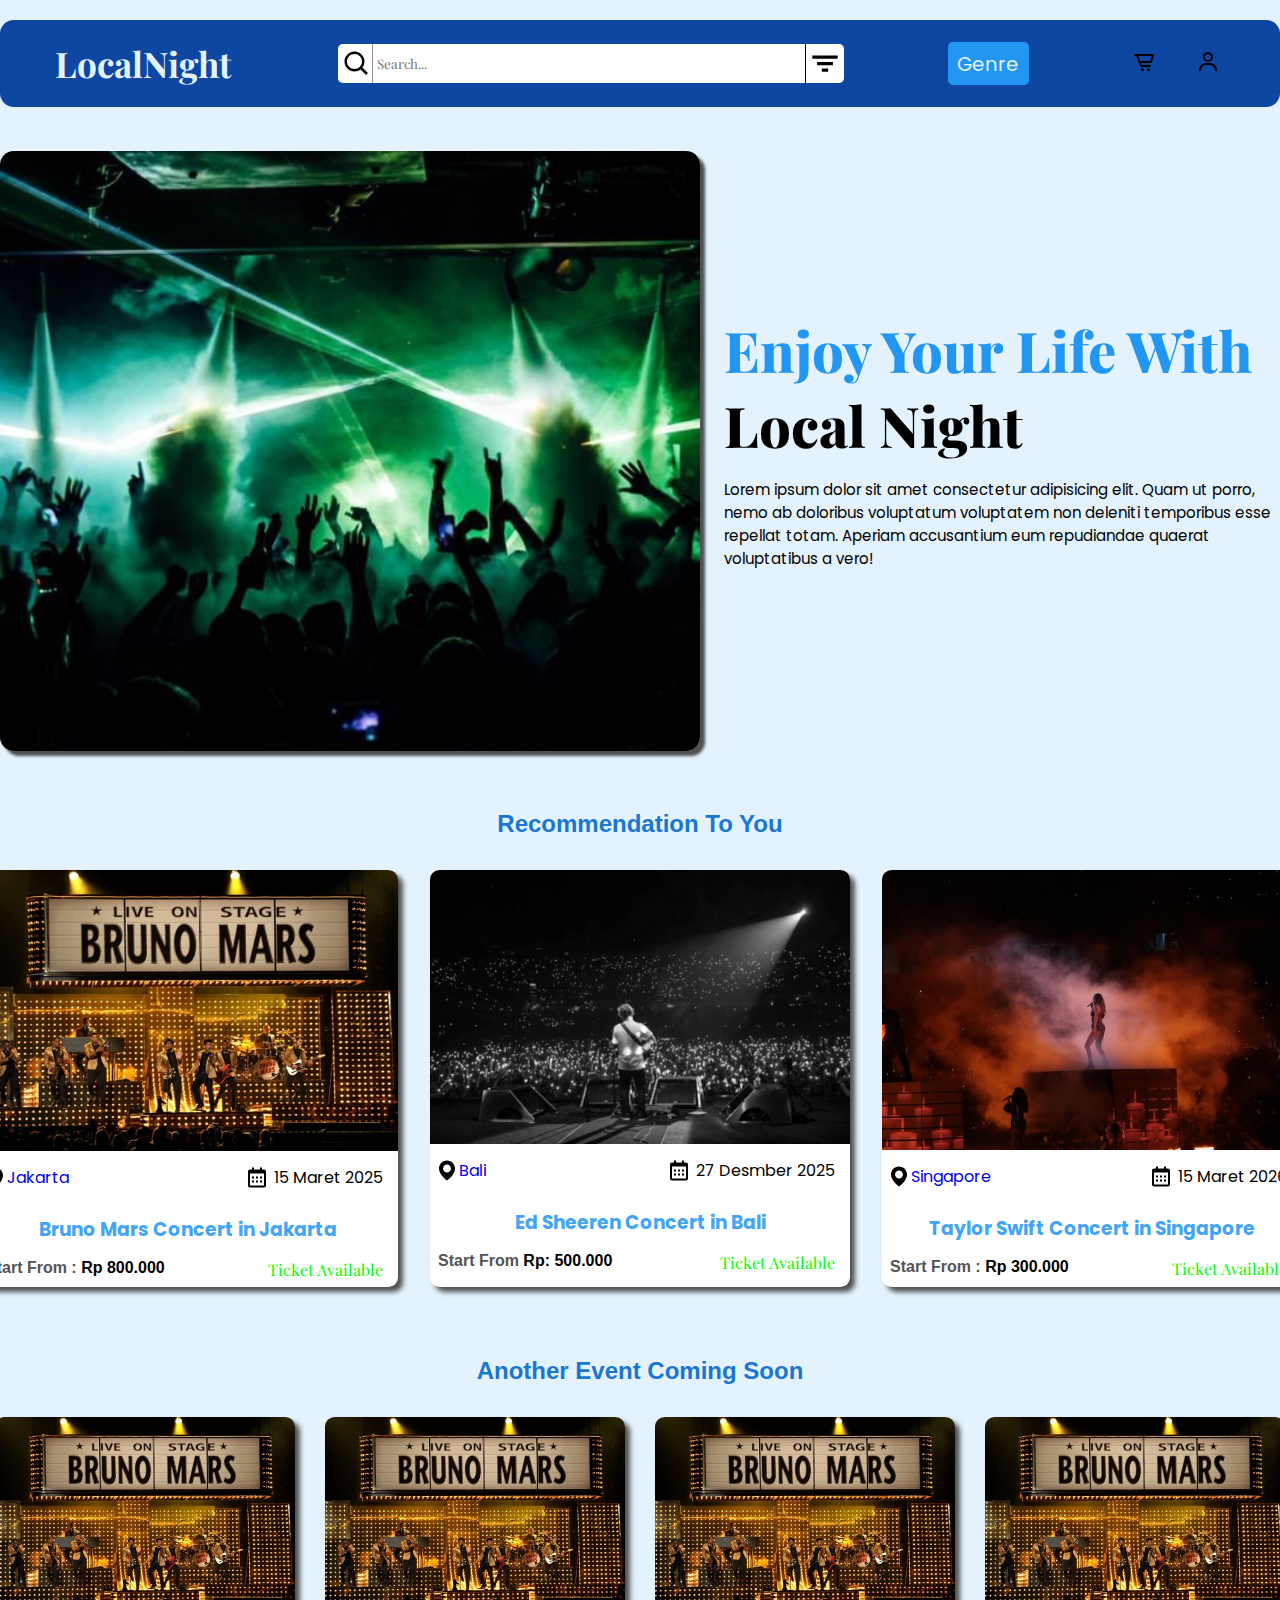
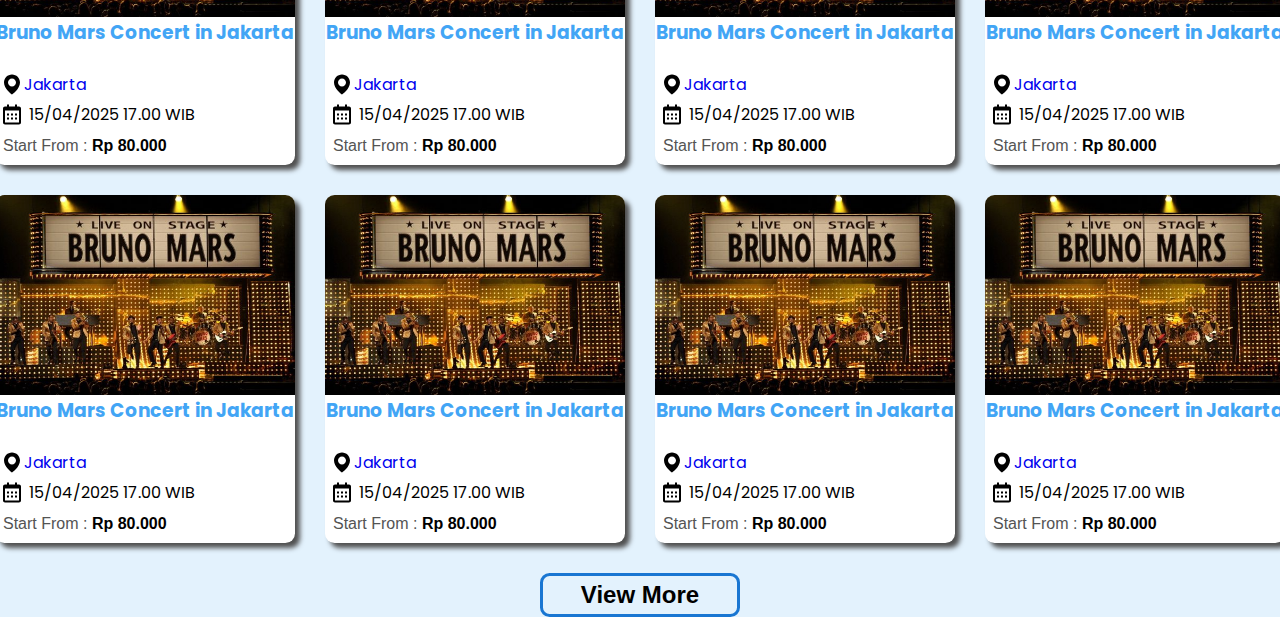
<file: index.html>
<!DOCTYPE html>
<html lang="en">
<head>
    <meta charset="UTF-8">
    <meta name="viewport" content="width=device-width, initial-scale=1.0">
    <!-- Icon titile -->
    <link rel="icon" href="img/Logo/stock-photo-cartoon-emoji-hand-holding-microphone-and-showing-victory-gesture-isolated-over-purple-background-2175571409.jpg">
    <!-- CSS Style -->
    <link rel="stylesheet" href="style.css">
    <title>Local Party Night - Order Now</title>
</head>
<body>

    <div class="container">
        <!-- header -->
        <header>
                <div class="nav">
                    <a href="index.html" class="logo">LocalNight</a>
                    <!-- Search Bar -->
                    <div class="search">
                        <a class="icon-search"  href=""><img src="img/icon/bx-search.svg" alt=""></a>
                        <input class="search-box" type="text" placeholder="Search...">
                        <a class="cone-filter" href="">
                            <div class="container-cone">
                                <img  src="img/icon/bx-filter.svg" alt="">
                                <div class="cone-content">
                                    <p>Filter By :</p>
                                    <a href="#">Name</a>
                                    <a href="#">Location</a>
                                    <a href="#">Date</a>
                                </div>
                            </div>
                        </a>
                    </div>
                    <div class="filter">
                        <div class="dropdown">
                            <a href="#" class="event-link">Genre</a>
                        
                            <div class="dropdown-content">

                                <a href=""><h3>Rap</h3></a>
                                <a href=""><h3>RnB</h3></a>
                                <a href=""><h3>Pop</h3></a>
                                <a href=""><h3>Rock</h3></a>
                                <a href=""><h3>EDM</h3></a>
                            </div>
                    </div>
                </div>
                    
                <!-- Account and Balance -->
                    <div class="nav-menu">
                        <a href="#" class="menu-bar cart"><img src="img/icon/bx-cart-alt-white.svg" alt=""></a>
                        <a href="#" class="menu-bar user"><img src="img/icon/bx-user.svg" alt=""></a>
                    </div>
            </div>
        </header>
        <!-- Main Content -->
        <main>
            <div class="main container">
                <div class="main-img">
                    <img src="img/asset/konser.jpg" alt="">
                </div>
                <div class="main-topic">
                    <h1>Enjoy Your Life With <span>Local Night</span></h1>
                    <p>Lorem ipsum dolor sit amet consectetur adipisicing elit. Quam ut porro, nemo ab doloribus voluptatum voluptatem non deleniti temporibus esse repellat totam. Aperiam accusantium eum repudiandae quaerat voluptatibus a vero!</p>
                </div>
            </div>

            <div class="recomend">
                <div class="recomend-text">
                    <h2>Recommendation To You</h2>
                </div>
                <div class="recomend-container">
                    <a class="recomend-card" href="detail.html">
                        <img class="img" src="img/asset/bruno.jpg" alt="">
                        <div class="detail-card">
                            <div class="location">
                                <p><img src="img/icon/bxs-map.svg" alt=""> Jakarta</p>
                                <p><img src="img/icon/bx-calendar.svg" alt="">15 Maret 2025</p>
                            </div>
                            <h3>Bruno Mars Concert in Jakarta</h3>
                                <div class="price-status">
                                    <p>Start From : <span>Rp 800.000</span></p>
                                    <p>Ticket Available</p>
                                </div>
                        </div>
                    </a>
                    <a class="recomend-card" href="detail.html">
                        <img class="img" src="img/asset/ed.jpg" alt="">
                        <div class="detail-card">
                            <div class="location">
                                <p><img src="img/icon/bxs-map.svg" alt=""> Bali</p>
                                <p><img src="img/icon/bx-calendar.svg" alt="">27 Desmber 2025</p>
                            </div>
                            <h3>Ed Sheeren Concert in Bali</h3>
                                <div class="price-status">
                                    <p>Start From <span>Rp: 500.000</span></p>
                                    <p>Ticket Available</p>
                                </div>
                        </div>
                    </a>
                    <a class="recomend-card" href="detail.html">
                        <img class="img" src="img/asset/taylor.jpg" alt="">
                        <div class="detail-card">
                            <div class="location">
                                <p><img src="img/icon/bxs-map.svg" alt="">Singapore</p>
                                <p><img src="img/icon/bx-calendar.svg" alt="">15 Maret 2026</p>
                            </div>
                            <h3>Taylor Swift Concert in Singapore</h3>
                                <div class="price-status">
                                    <p>Start From : <span>Rp 300.000</span></p>
                                    <p>Ticket Available</p>
                                </div>
                        </div>
                    </a>
                </div>
            </div>
<!-- Other -->
            <div class="recomend-text other-text"><h2>Another Event Coming Soon</h2></div>
            <div class="recomend other">
                <div class="container other-con">
                <div class="recomend-container other-container">
                    <a class="recomend-card other-recomend" href="detail.html">
                        <img class="img" src="img/asset/bruno.jpg" alt="">
                        <div class="detail-card other-card">
                            <h3>Bruno Mars Concert in Jakarta</h3>
                            <div class="location other-location">
                                <p><img src="img/icon/bxs-map.svg" alt=""> Jakarta</p>
                                <p><img src="img/icon/bx-calendar.svg" alt="">15/04/2025 17.00 WIB</p>
                            </div>
                            <p class="status other-status"> Start From : <span>Rp 80.000</span></p>
                        </div>
                    </a>
                </div>
                <div class="recomend-container other-container">
                    <a class="recomend-card other-recomend" href="detail.html">
                        <img class="img" src="img/asset/bruno.jpg" alt="">
                        <div class="detail-card other-card">
                            <h3>Bruno Mars Concert in Jakarta</h3>
                            <div class="location other-location">
                                <p><img src="img/icon/bxs-map.svg" alt=""> Jakarta</p>
                                <p><img src="img/icon/bx-calendar.svg" alt="">15/04/2025 17.00 WIB</p>
                            </div>
                            <p class="status other-status"> Start From : <span>Rp 80.000</span></p>
                        </div>
                    </a>
                </div>
                <div class="recomend-container other-container">
                    <a class="recomend-card other-recomend" href="detail.html">
                        <img class="img" src="img/asset/bruno.jpg" alt="">
                        <div class="detail-card other-card">
                            <h3>Bruno Mars Concert in Jakarta</h3>
                            <div class="location other-location">
                                <p><img src="img/icon/bxs-map.svg" alt=""> Jakarta</p>
                                <p><img src="img/icon/bx-calendar.svg" alt="">15/04/2025 17.00 WIB</p>
                            </div>
                            <p class="status other-status"> Start From : <span>Rp 80.000</span></p>
                        </div>
                    </a>
                </div>
                <div class="recomend-container other-container">
                    <a class="recomend-card other-recomend" href="detail.html">
                        <img class="img" src="img/asset/bruno.jpg" alt="">
                        <div class="detail-card other-card">
                            <h3>Bruno Mars Concert in Jakarta</h3>
                            <div class="location other-location">
                                <p><img src="img/icon/bxs-map.svg" alt=""> Jakarta</p>
                                <p><img src="img/icon/bx-calendar.svg" alt="">15/04/2025 17.00 WIB</p>
                            </div>
                            <p class="status other-status"> Start From : <span>Rp 80.000</span></p>
                        </div>
                    </a>
                </div> 
                
            </div>
        </div>

        <div class="recomend other-2">
            <div class="recomend-container other-container">
                <a class="recomend-card other-recomend" href="detail.html">
                    <img class="img" src="img/asset/bruno.jpg" alt="">
                    <div class="detail-card other-card">
                        <h3>Bruno Mars Concert in Jakarta</h3>
                        <div class="location other-location">
                            <p><img src="img/icon/bxs-map.svg" alt=""> Jakarta</p>
                            <p><img src="img/icon/bx-calendar.svg" alt="">15/04/2025 17.00 WIB</p>
                        </div>
                        <p class="status other-status"> Start From : <span>Rp 80.000</span></p>
                    </div>
                </a>
            </div>
            <div class="recomend-container other-container">
                <a class="recomend-card other-recomend" href="detail.html">
                    <img class="img" src="img/asset/bruno.jpg" alt="">
                    <div class="detail-card other-card">
                        <h3>Bruno Mars Concert in Jakarta</h3>
                        <div class="location other-location">
                            <p><img src="img/icon/bxs-map.svg" alt=""> Jakarta</p>
                            <p><img src="img/icon/bx-calendar.svg" alt="">15/04/2025 17.00 WIB</p>
                        </div>
                        <p class="status other-status"> Start From : <span>Rp 80.000</span></p>
                    </div>
                </a>
            </div>
            <div class="recomend-container other-container">
                <a class="recomend-card other-recomend" href="detail.html">
                    <img class="img" src="img/asset/bruno.jpg" alt="">
                    <div class="detail-card other-card">
                        <h3>Bruno Mars Concert in Jakarta</h3>
                        <div class="location other-location">
                            <p><img src="img/icon/bxs-map.svg" alt=""> Jakarta</p>
                            <p><img src="img/icon/bx-calendar.svg" alt="">15/04/2025 17.00 WIB</p>
                        </div>
                        <p class="status other-status"> Start From : <span>Rp 80.000</span></p>
                    </div>
                </a>
            </div>
            <div class="recomend-container other-container">
                <a class="recomend-card other-recomend" href="detail.html">
                    <img class="img" src="img/asset/bruno.jpg" alt="">
                    <div class="detail-card other-card">
                        <h3>Bruno Mars Concert in Jakarta</h3>
                        <div class="location other-location">
                            <p><img src="img/icon/bxs-map.svg" alt=""> Jakarta</p>
                            <p><img src="img/icon/bx-calendar.svg" alt="">15/04/2025 17.00 WIB</p>
                        </div>
                        <p class="status other-status"> Start From : <span>Rp 80.000</span></p>
                    </div>
                </a>
            </div>
        </div>
        

        <!-- View More -->
        <div class="view-more">
            <h2>View More</h2>
        </div>     
        </main>

        <!-- Footer -->
        <footer>
            
        </footer>

</body>
</html>
</file>
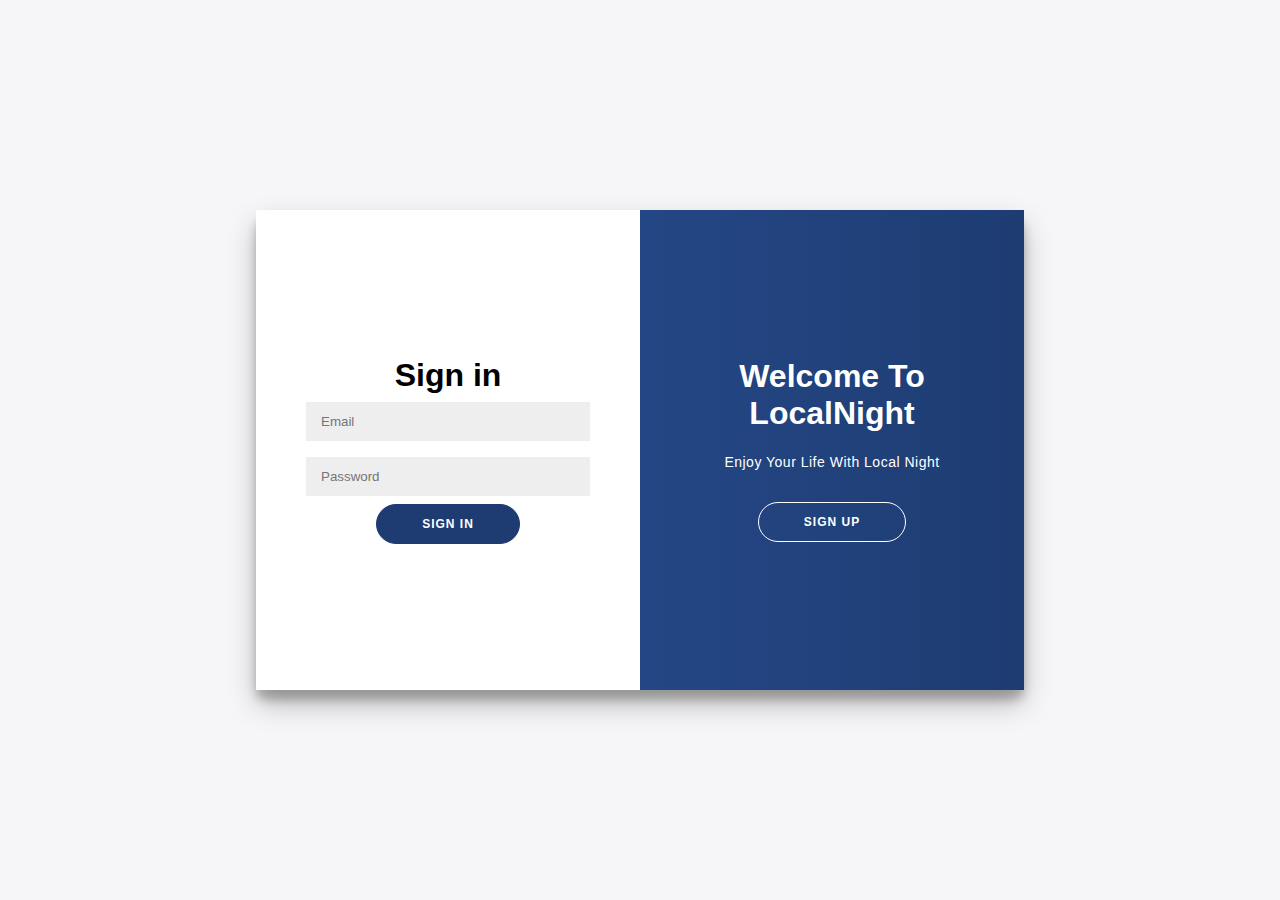
<file: login.html>
<!DOCTYPE html>
<html lang="en">
<head>
    <meta charset="UTF-8">
    <meta name="viewport" content="width=device-width, initial-scale=1.0">
    <title>Login dan Registrasi Form</title>
    <link rel="stylesheet" href="login.css">
</head>
<body>
    <div class="container">
        <div class="form-container sign-up-container">
            <form action="register.php" method="POST">
                <h1>Create Account</h1>
                <input type="text" name="name" placeholder="Name" required />
                <input type="email" name="email" placeholder="Email" required />
                <input type="password" name="password" placeholder="Password" required />
                <button type="submit" name="register">Sign Up</button>
            </form>
        </div>
        <div class="form-container sign-in-container">
            <form action="login.php" method="POST">
                <h1>Sign in</h1>
                <input type="email" name="email" placeholder="Email" required />
                <input type="password" name="password" placeholder="Password" required />
                <button type="submit" name="login">Sign In</button>
            </form>
        </div>
        <div class="overlay-container">
            <div class="overlay">
                <div class="overlay-panel overlay-left">
                    <h1>Welcome Back!</h1>
                    <p>To keep connected with us please login with your personal info</p>
                    <button class="ghost" id="signIn">Sign In</button>
                </div>
                <div class="overlay-panel overlay-right">
                    <h1>Welcome To LocalNight</h1>
                    <p>Enjoy Your Life With Local Night</p>
                    <button class="ghost" id="signUp">Sign Up</button>
                </div>
            </div>
        </div>
    </div>
    <script src="script.js"></script>
</body>
</html>
</file>
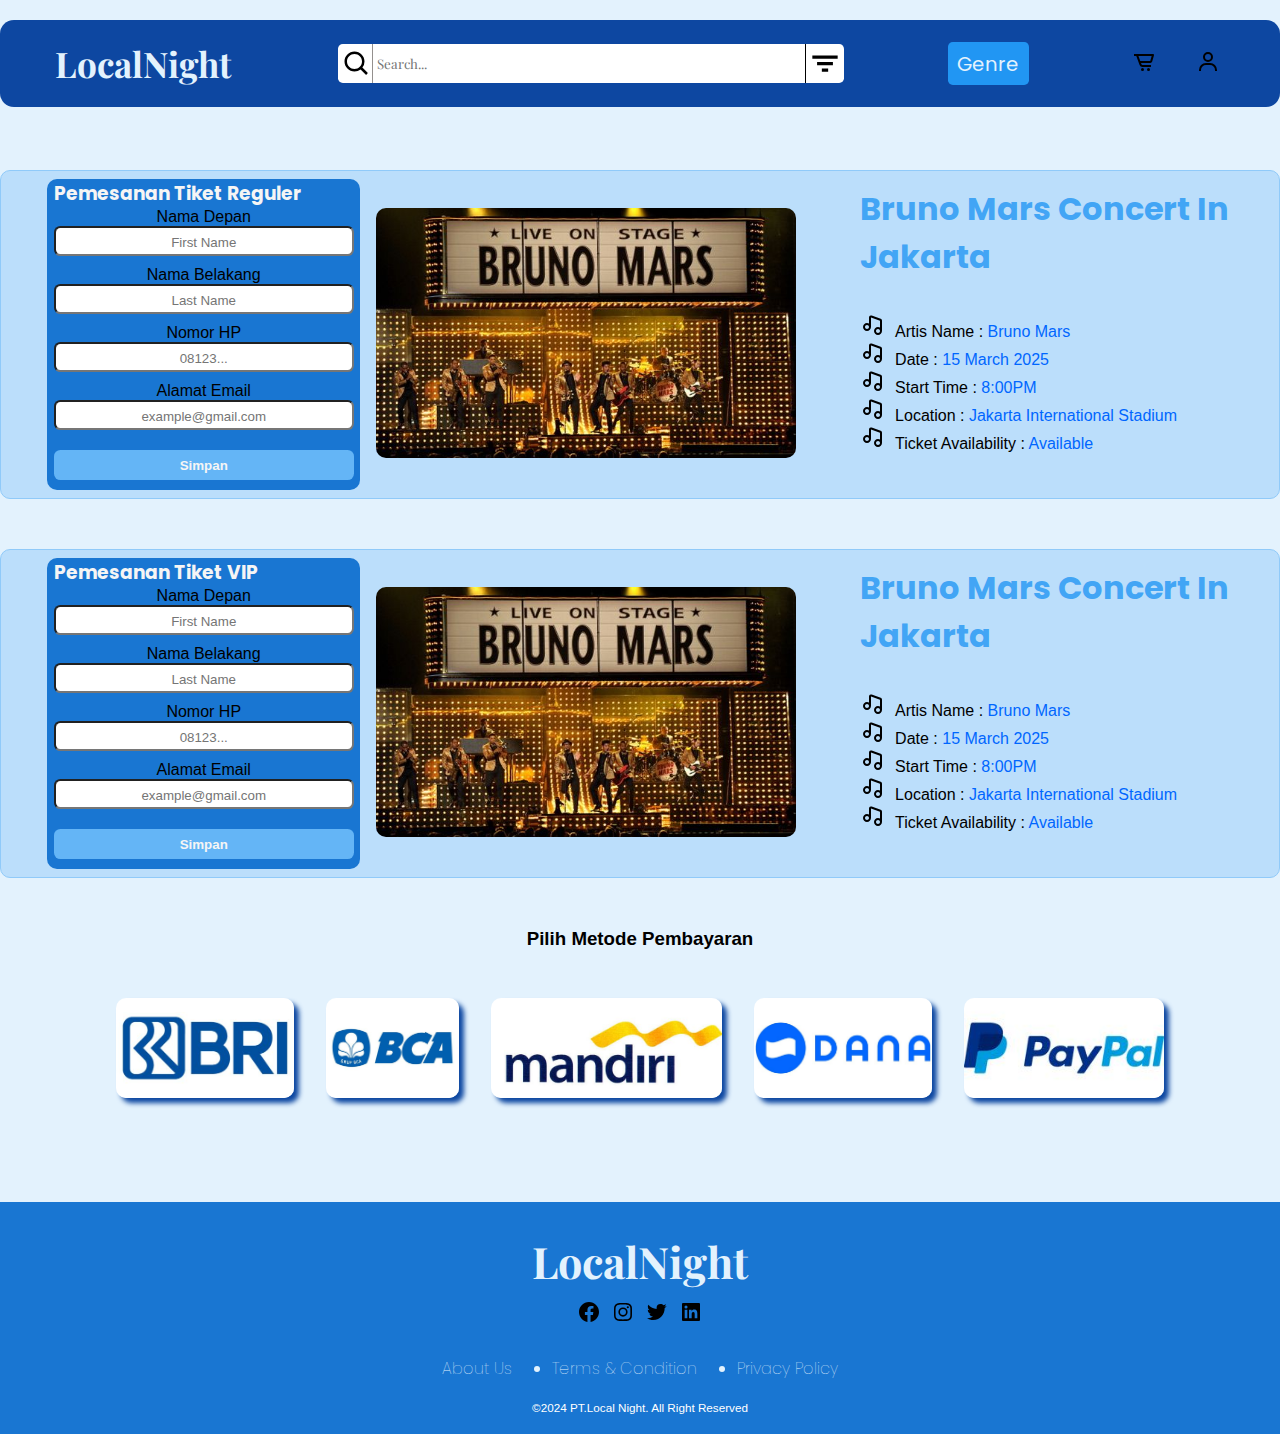
<file: pesan.html>
<!DOCTYPE html>
<html lang="en">
<head>
    <meta charset="UTF-8">
    <meta name="viewport" content="width=device-width, initial-scale=1.0">
    <link rel="stylesheet" href="style.css">
    <title>Document</title>
</head>
<body>
    <div class="container">
    <header>
        <div class="nav">
            <a href="index.html" class="logo">LocalNight</a>
            <!-- Search Bar -->
            <div class="search">
                <a class="icon-search"  href=""><img src="img/icon/bx-search.svg" alt=""></a>
                <input class="search-box" type="text" placeholder="Search...">
                <a class="cone-filter" href="">
                    <div class="container-cone">
                        <img  src="img/icon/bx-filter.svg" alt="">
                        <div class="cone-content">
                            <p>Filter By :</p>
                            <a href="#">Name</a>
                            <a href="#">Location</a>
                            <a href="#">Date</a>
                        </div>
                    </div>
                </a>
            </div>
            <div class="filter">
                <div class="dropdown">
                    <a href="#" class="event-link">Genre</a>
                    <!-- <img class="icon-filter" src="img/icon/bx-filter-alt.svg" alt=""> -->
                
                    <div class="dropdown-content">
                        <a href=""><h3>Rap</h3></a>
                        <a href=""><h3>RnB</h3></a>
                        <a href=""><h3>Pop</h3></a>
                        <a href=""><h3>Rock</h3></a>
                        <a href=""><h3>EDM</h3></a>
                    </div>
            </div>
        </div>
            
        <!-- Account and Balance -->
            <div class="nav-menu">
                <a href="#" class="menu-bar cart"><img src="img/icon/bx-cart-alt.svg" alt=""></a>
                <a href="#" class="menu-bar user"><img src="img/icon/bx-user.svg" alt=""></a>
            </div>
    </div>
</header>

<main class="main-container">
    <div class="tes-container">
    <div class="wrapper-order">
    <div class="form-order order-1">
        <div class="container-order">
                <h3>Pemesanan Tiket Reguler</h3>
                <form action="" class="order-ticket">
                    <label for="fname" >Nama Depan</label>
                    <input type="text" name="fname" required placeholder="First Name">
                    <label for="lname">Nama Belakang</label>
                    <input type="text" name="lname" required placeholder="Last Name">
                    <label for="phone-number">Nomor HP</label>
                    <input type="tel" name="phone-number" required placeholder="08123...">
                    <label for="email">Alamat Email</label>
                    <input type="email" name="email" required placeholder="example@gmail.com">
                    <input type="submit" value="Simpan" class="submit-order">
                </form>
        </div>
    </div>
    <div class="detail-info">
    <div class="img-event">
        <img src="img/asset/bruno.jpg" alt="">
    </div>
    <div class="details-order">
        <h1>Bruno Mars Concert In Jakarta</h1>  
        <ul class="ul-detail">
            <li class="li-detail">Artis Name : <span>Bruno Mars</span></li>
            <li class="li-detail">Date : <span>15 March 2025</span></li>
            <li class="li-detail">Start Time : <span>8:00PM</span></li>
            <li class="li-detail">Location : <span>Jakarta International Stadium</span></li>
            <li class="li-detail">Ticket Availability : <span>Available</span></li>
        </ul>    
    </div>
</div>
</div>
<div class="wrapper-order">
    <div class="form-order order-1">
        <div class="container-order">
                <h3>Pemesanan Tiket VIP</h3>
                <form action="" class="order-ticket">
                    <label for="fname" >Nama Depan</label>
                    <input type="text" name="fname" required placeholder="First Name">
                    <label for="lname">Nama Belakang</label>
                    <input type="text" name="lname" required placeholder="Last Name">
                    <label for="phone-number">Nomor HP</label>
                    <input type="tel" name="phone-number" required placeholder="08123...">
                    <label for="email">Alamat Email</label>
                    <input type="email" name="email" required placeholder="example@gmail.com">
                    <input type="submit" value="Simpan" class="submit-order">
                </form>
        </div>
    </div>
    <div class="detail-info">
    <div class="img-event">
        <img src="img/asset/bruno.jpg" alt="">
    </div>
    <div class="details-order">
        <h1>Bruno Mars Concert In Jakarta</h1>  
        <ul class="ul-detail">
            <li class="li-detail">Artis Name : <span>Bruno Mars</span></li>
            <li class="li-detail">Date : <span>15 March 2025</span></li>
            <li class="li-detail">Start Time : <span>8:00PM</span></li>
            <li class="li-detail">Location : <span>Jakarta International Stadium</span></li>
            <li class="li-detail">Ticket Availability : <span>Available</span></li>
        </ul>    
    </div>
</div>
</div>
</div>

<!--  -->




<div class="wrapper-payment">
    <h3>Pilih Metode Pembayaran</h3>
    <div class="container-payment">
        <div class="bank bri"><img src="img/asset/bri2.jpg" alt="" class="pay"></div>
        <div class="bank bca"><img src="img/asset/bca3.jpg" alt="" class="pay"></div>
        <div class="bank mandiri"><img src="img/asset/mandiri.jpg" alt="" class="pay"></div>
        <div class="bank dana"><img src="img/asset/dana.jpg" alt="" class="pay"></div>
        <div class="bank paypal"><img src="img/asset/paypal.jpg" alt="" class="pay"></div>
    </div>
</div>
</main>
</div>

<footer>
    <div class="footer-container">
        <a href="index.html" class="logo-footer"><h2>LocalNight</h2></a>
        <div class="icon-container">
            <img src="img/icon/bxl-facebook-circle.svg" alt="">
            <img src="img/icon/bxl-instagram.svg" alt="">
            <img src="img/icon/bxl-twitter.svg" alt="">
             <img src="img/icon/bxl-linkedin-square.svg" alt="">
        </div>
        <div class="footer-info">
            <ul>
                <li><h4>About Us</h4></li>
                <li><h4>Terms & Condition</h4></li>
                <li><h4>Privacy Policy</h4></li>
            </ul>
        </div>
        <div class="copy-right"><h3>&copy;2024 PT.Local Night. All Right Reserved </h3></div>
    </div>
</footer>



</body>
</html>
</file>
<file: style.css>
@import url('https://fonts.googleapis.com/css2?family=Playfair+Display:wght@400;500;600;700;800&family=Poppins:wght@500;600;700;800&display=swap');

*{
    margin: 0;
    padding: 0;
    box-sizing: border-box;
    scroll-behavior: smooth;
    scroll-padding-top: 3rem;
    font-family: var(--font-family-2);
}
/* Variables */

body{
    background-color: #e3f2fd;
}
:root{
    --poppins-fonts:'Poppins', sans-serif ;
    --font-family-2:'Playfair Display', serif ;
    --font-family3:'Gill Sans', 'Gill Sans MT', Calibri, 'Trebuchet MS', sans-serif;
}



/* Batas */
.container{
    display: flex;
    width: 100%;
    justify-content: center; 
}

 
header{
    width: 100%;
    max-width: 1440px;
    position: fixed;
    
}

.nav{
   display: flex;
   align-items: center;
   background-color: #0d47a1;
   padding: 17px 20px;
   border-radius: 0.87rem;
   justify-content: space-between;
   margin-top: 20px;
}


/* Logo */
.logo {
    color: #e3f2fd;
    font-size: 2.2rem;
    font-weight: 700;
    font-family: var(--font-family-2);
    text-decoration: none;
    margin-left: 2rem;
    padding: 0.2rem;
    border-radius: 0.27rem;
} 

.logo:hover{
    color: white;
}

/* Search Style */
.search {
    display: flex;
    justify-content: space-between;
    flex-wrap: nowrap;
    align-items: center;
}


.search-box, .icon-search {
    height: 2.4rem;
    background-color: white;
    border: none;
    padding-top: 0.27rem;
    padding-bottom: 0.27rem;
    padding-left: 0.27rem;
}

.icon-search{
    border-radius: 0.3rem 0 0 0.3rem;
    border-right: 1px solid #94908e;
    display: flex;
}
.search-box{
    width: 27rem;
}
.search-box:focus{
    outline: none;
}
/* Filter Coba */

.cone-filter {   
    height: 2.4rem;

    display: flex;
}


.container-cone {
    position: relative;
    display: inline-block;
    
}

.container-cone img {
    background-color: white;
    border-radius: 0 0.3rem 0.3rem 0;

    border-left: 1px solid black;
}

.container-cone:hover .cone-content{
    display: block;
    animation: dropdownani 1.2s;
}

.cone-content {
    display: none;
    position: absolute;
    margin-left: -2.6rem; 
    background-color: #64B5F6;
    border-radius: 0.3rem;
}


.cone-content a {
    text-decoration: none;
    color: black;
    font-family: var(--poppins-fonts);
    padding-top: 30px;
}

.cone-content p{
    font-family: var(--poppins-fonts);
    cursor: default;
    margin-top: -20px;
}



/* Filter genre */
.filter {
  display: flex;
  justify-content: center;
  justify-items: center;
  gap: 20px;
  background-color:#2196F3 ;
  border-radius: 0.3rem;
}



.event-link {
    font-size: 1.23rem;
    font-family: var(--poppins-fonts);
    text-decoration: none;
    color: #e3f2fd;
    padding-right: 0.4rem;
    text-align: center;
    margin-left: 5%;
}  


/* Dropdown */
.dropdown {
    position: relative;
    display: inline-block;
    padding: 0.4rem;
}

.dropdown:hover,.dropdown:hover .event-link {
    background-color: #64B5F6;
    color: black;
    border-radius: 0.3rem;
    animation: dropdownani 1.2s;

}

@keyframes dropdownani{
    0%{
        opacity: 0.3;
    }
    /* 50%{
        opacity: 0.8;
    } */
    100%{
        opacity: 1;
    }


}
.dropdown:hover .dropdown-content{
    display: block;
    border-radius: 0.3rem;
   animation: dropdownani .4s ;
}

.dropdown-content{
    display: none;   
    position: absolute;
    z-index: 1;
    background-color: #64B5F6;
    width: 5.1vw;
    margin-left: -0.4rem;
}

.dropdown-content p{
    padding-top: .2rem;
}

.dropdown-content a{
    text-decoration: none;
    color: black;
    text-align: center;

}

.dropdown-content a h3{
    font-family: var(--poppins-fonts);
    padding-top: 0.4rem;
    padding-bottom: 0.4rem;
    text-align: center;
    border-bottom: 1px solid black; 
}

.dropdown-content h3:nth-child(1){
    border-top: 1px solid black;
}

.dropdown-content h3:nth-last-child(1){
    border-bottom: none;
}



/* Navbar */
.nav-menu {
    display:flex;
    justify-content: space-between;
    align-items: center;
    margin-right: 2.5rem;
    column-gap: 2.5rem;
}


/* Main Topic */
main {
    width: 100%;
    max-width: 1440px;
}
.main{
    margin-top: 8rem;
    min-height: 650px;
    display: grid;
    grid-template-columns: repeat(2,1fr);
    align-items: center;
    gap: 1.5rem;
}

.container-main{
    display: flex;
    justify-content: space-between;
}

.main-img img {
    width: 700px;
    height: 600px;
    object-fit: cover;
    border-radius: .87rem;
    box-shadow: 5px 5px 3px #505050;
}

.main-topic h1 {
    font-size: 3.5rem;
    font-weight: 800;
    color: #2196F3;
}

.main-topic h1 span{
    color: black;
}

.main-topic p {
    font-size: 0.94rem;
    font-family: var(--poppins-fonts);
    margin: 1rem 0 1.5rem;
}

/* Recomandation Items */

.recomend-text h2{
    text-align: center;
    margin-top: 2rem;
    margin-bottom: 2rem;
}

.recomend-text h2 {
    font-family: var(--font-family3);
    color: #1976D2;
}

/* Card */

.recomend-container {
    display: flex;
    gap: 2rem;
    justify-content: center;

}

.recomend-card{
    max-width: fit-content;
    border-radius: .6rem;
    background-color: white;
    box-shadow: 5px 5px 5px #505050;
    text-decoration: none;
    
}
.recomend-card .img {
    width: 420px;
    object-fit: cover;
    border-radius: .6rem 0.6rem 0 0;
}

.imgs{
    height: 300px;
}
.recomend-card:hover{
    box-shadow: 5px 5px 5px #bcbcbc; 
    background-color: rgb(227, 227, 227);
}

.recomend-card:active .detail-card .location p:nth-child(1),.price-status p:nth-child(1){
    color: black;
}

.location {
    display: flex;
    justify-content: space-between;
    padding-top: 10px;
    padding-bottom: 10px;
    margin-left: 5px;
}
.location p{
    display: flex;
    font-family: var(--poppins-fonts);
    
}

.status-available{
    color: rgb(0, 253, 0);
    margin-left: 5px;
}

.location p:nth-last-child(1){
    margin-right: 15px;
    color: black;
}

.location p:nth-child(2) img{
    margin-right: 5px;
}

.price-status p:nth-last-child(1){
    margin-right: 15px;
    color: rgb(0, 253, 0);
}
.detail-card h3 {
    font-family: var(--poppins-fonts);
    margin: 15px 0 15px 0;
    color: #42A5F5;
    text-align: center;
}


.price-status p:nth-child(1) {
    margin-left: 8px;
    font-family: sans-serif;
    margin-bottom: 10px;
    color: rgb(84, 84, 84);
    font-weight: 200;
}

.price-status p span{
    color: black;
    font-family: var(--font-family3);
    font-weight: bold;
}

.price-status p:nth-child(1){
    font-weight: bold;
}

.price-status {
    display: flex;
    justify-content: space-between;
}

/* Detail Page */
.konser-img {
    margin-top: -2rem;
}
.details h3{
    margin-top: 10px;
    margin-bottom: -20px;
    /* margin-left: 30px; */
    color: #42A5F5;
    font-family: var(--poppins-fonts);
}
.title-concert h1{
    font-size: 2.5rem;
    font-weight:700;
    font-family: var(--poppins-fonts);
    margin-top: 2rem;
}
.detail-container{
    display: flex;
    gap: 3rem;
}
.ul-detail {
    list-style-image: url(img/icon/bx-music.svg);
    margin: 2rem;
}

.li-detail{
    padding-left: 3px;
    font-family: var(--font-family3);
}

.li-detail span {
    color: #0066ff;
    font-family: var(--font-family3);  
}

.description h2{
    font-family: var(--poppins-fonts);
    font-size: 20px;
}

.description p {
    font-size: 15px;
    font-weight: 300;
    font-family:var(--font-family3);
}
.vanue-purches{
    display: flex;
    position: relative;
}

.vanue-purches img{
    width: 300px;
    height: 300px;
    object-fit: contain;
    margin-top:  -2%;
    margin-left: 30%;
}

.ticket-info {
    position: absolute;
    margin-top: 15%;
    margin-left: 3rem;
    cursor: pointer;
}

/* Buy Now */

.ticket-box{
    display: absolute;
    margin-top: 100px;
    margin-left: 60px;
}

.ticket-box h2{
    width: auto;
    font-size: 1.2rem;
    font-family: var(--poppins-fonts);
    background-color:#2196F3 ;
    padding: 10px;
    border-radius: 10px;
    text-align: center;
    position: relative;
    margin-bottom: 10px;
    margin-left: -20px;
}


.content-ticket{
    display: grid;
    position: absolute;
    margin-left: -20px;
    padding: 1rem;
    background-color: #2196F3;
    border-radius: 0 10px 10px;
}

.wrapper-ticket {
    margin-bottom: 5px;
    
}
.wrapper-ticket label{
    font-family: var(--font-family3);
    font-weight: bold;
}

.input-stock {
    display: flex;
    gap: 10px;
    margin-top: 5px;
}

.input-stock input[type=number]{
    width: 160px;
    border: none;
    text-align: center;
    border-radius: 5px;
}

.input-stock h4{
    font-weight: 300;
    font-family: var(--poppins-fonts);
}

.ticket-box:hover .dropdown-ticket{
    display: block;
    background-color: red;
}


.ticket-box:hover h2 {
    border-radius: 10px 10px 0 0;
}

.dropdown-ticket {
    display: none;
    margin-top: -10px;
}

.order-link {
    background-color:#E3F2FD;
    text-align: center;
    padding-bottom: 3px;
    margin-top: 4px;
    text-decoration: none;
    border: none;
    height: 30px;
    border-radius: 20px;
}

.order-link:hover{
    background-color:#6cb5ff;
    border: 1px solid black;
    cursor: pointer;
}


/* Other Recomendation */


.other-container{
    display: flex;
    flex-wrap: wrap;
    width: 100%;
}

.other-con {
    gap:30px;
}

.other-text h2{
    margin-top: 70px;
}

.other-recomend {
    max-width: 300px;

}



.other-recomend .img{
    width: 300px;
    height: 200px;
}

.other-card h3{
    margin-top: -3px;
    text-align: center;
}

.other-location {
    display: block;
}

.other-location p:nth-child(1) {
    margin-bottom: 5px;
}

.other-status {
    color: rgb(84, 84, 84);
    font-family: sans-serif;
    margin-bottom: 10px;
}
.other-status{
    margin-left: 8px;
}

.other-status span{
    color: black ;
    font-weight: bold;
    font-family: var(--font-family3);
}

.other-2{
    display: flex;
    justify-content: center;
    gap: 30px;
    margin-top: 30px;
}

.other-3{
    display: flex;
    justify-content: center;
    gap: 30px;
    margin-top: 30px;
}

.view-more{
    display: flex;
    justify-content: center;
    text-align: center;
    margin-top: 30px;
}

.view-more h2{
    width: 200px;
    padding: 0.3rem 0 0.3rem 0;
    border: 3px solid #1976D2;
    text-align: center;
    color: black;
    border-radius: 0.6rem;
    font-family: sans-serif;
}

.view-more:hover h2{
    cursor: pointer;
    background-color: #1976D2;
    color: white;
}

.footer-container {
    background-color: #1976D2;
    margin-top: 100px;
    padding-top: 30px;
}


.logo-footer {
    color: #E3F2FD;
    font-size: 1.8rem;
    font-weight: 700;
    font-family: var(--font-family-2);
    text-decoration: none;
    text-align: center;
} 

.logo-footer:hover{
    color: white;
}

.icon-container {
    display: flex;
    justify-content: center;
    margin-top: 10px;
    gap: 10px;
    padding-bottom: 2rem;
}
.icon-container img:hover{
    opacity: 0.5;
    cursor: pointer;
}

.footer-info{
    display: flex;
    justify-content: center;
}

.footer-info ul{
    display: flex;
    gap: 40px;
}

.footer-info ul li h4{
    font-family: var(--poppins-fonts);
    font-weight:100;
    color: #E3F2FD;
}

.footer-info ul li h4:hover{
    cursor: pointer;
}

.footer-info ul li::marker{
    color:#E3F2FD ;
}

.footer-info ul li:nth-child(1){
    list-style-type: none;
}

.copy-right{
    color: white;
    padding-top: 20px;
    padding-bottom: 20px;
    text-align: center;
    font-size: 10px;
}

.copy-right h3{
    font-weight: 200;
    font-family: var(--font-family3);
}

/* Pemesanan */

.tes-container {
    margin-top: 170px;
}
.wrapper-order {
    display: flex;
    justify-content: space-between;
    align-items: center;
    margin-bottom: 50px;
}


.form-order,.details-order,.img-event {
    width: fit-content;
    padding: 0.5rem;
}

.form-order{
    margin-left: 3%;
}

.img-event img{
    width:420px ;
    border-radius: 10px;
    height: 250px;
    object-fit: cover;
}


.detail-info{
    display: flex;
    align-items: center;
    margin-right: 3%;
    gap: 3rem;
    
}
.details-order h1{
    font-family: var(--poppins-fonts);
    color: #42A5F5;
}


.wrapper-order{
    border: 1px solid #90CAF9;
    border-radius: 10px;
    background-color: #BBDEFB;
}

.container-order {
    padding: 0 0.4rem 0 0.4rem;
    background-color: #1976D2;
    border-radius: 10px;
}

.form-order h3{
    font-family: var(--poppins-fonts);
    color: whitesmoke;
}

.order-ticket {
    display: flex;
    flex-direction: column;
    width: 300px;
}
/* edit pemesanan */
.order-ticket input {
    height: 30px;
    margin-bottom: 10px;
    border-radius: 0.4rem;
    text-align: center;
    /* width: 100px; */
}

.order-ticket input:focus{
    outline: none;
}
.order-ticket input:focus::placeholder{
    color: transparent;
}

.order-ticket label{
    text-align: center;
    font-family: var(--font-family3);
}

.order-ticket input::placeholder,.submit-order{
    text-align: center;
    font-family: var(--font-family3);
   
}

.submit-order {
    margin-top: 10px;
    background-color: #64B5F6;
    border: none;
    font-weight: bold;
    color: whitesmoke;
}

.submit-order:hover{
    background-color: #2196F3;
}


/* metode pembayaran */
.wrapper-payment h3,.payment{
    text-align: center;
    font-family: var(--font-family3);
}

.select-payment option{
    width: 200px;
    height: 200px;
}

.container-payment {
    margin-top: 3rem;
    display: flex;
    justify-content: center;
    gap: 2rem;
}

.bank img {
    height: 100px;
    object-fit: cover;
    box-shadow: 5px 5px 5px #0D47A1;
    border-radius: 10px;
}

.bank img:hover{
    border: 1px solid #42A5F5;
    box-shadow: 5px 5px 5px #42A5F5;
}
 

/* back */
.details-back{
    margin-top: 50px;
    display: flex;
    justify-content: space-between;
}

.back-to-detail{
    margin-left: 5%;
}

.back-to-detail a,.back-to-home a{
    text-decoration: none;
}

.back-to-detail a:visited h1,.back-to-home a:visited h1{
    color: whitesmoke;
}

.back-to-detail a h1,.back-to-home a h1 {
    font-weight: bold;
    font-size:1.26rem;
    background-color: #42A5F5;
    width: 12rem;
    text-align: center;
    font-family: var(--poppins-fonts);
    padding-top: 0.3rem;
    padding-bottom: 0.3rem;
    border-radius: 10px;
}

.back-to-detail a h1:hover,.back-to-home a h1:hover{
    background-color: #1565C0;
    color: whitesmoke;
}


/* Plus Add */

.sign-in {
    text-decoration: none;
    background-color: #90CAF9;
    padding: 0.2rem;
    border-radius: 0.3rem;
    text-align: center;
    color: #e3f2fd;
    font-family: var(--poppins-fonts);
    font-size: 17px;
}
.sign-in-btn{
    background-color: #90CAF9;
    padding: 0.2rem;
    border-radius: 0.3rem;
    text-align: center;
    color: #e3f2fd;
    font-family: var(--poppins-fonts);
    font-size: 17px;

}


/* Login Layout */
</file>
<file: login.css>
* {
    box-sizing: border-box;
}

body {
    font-family: 'Arial', sans-serif;
    background: #f6f5f7;
    display: flex;
    justify-content: center;
    align-items: center;
    height: 100vh;
    margin: 0;
}

.container {
    background: #fff;
    border-radius: 10px;
    box-shadow: 0 14px 28px rgba(0, 0, 0, 0.25), 
                0 10px 10px rgba(0, 0, 0, 0.22);
    position: relative;
    width: 768px;
    max-width: 100%;
    min-height: 480px;
}

.form-container {
    position: absolute;
    top: 0;
    height: 100%;
    transition: all 0.6s ease-in-out;
}

.sign-in-container {
    left: 0;
    width: 50%;
    z-index: 2;
}

.sign-up-container {
    left: 0;
    width: 50%;
    opacity: 0;
    z-index: 1;
}

.container.right-panel-active .sign-in-container {
    transform: translateX(100%);
}

.container.right-panel-active .sign-up-container {
    transform: translateX(100%);
    opacity: 1;
    z-index: 5;
    animation: show 0.6s;
}

@keyframes show {
    0%, 49.99% {
        opacity: 0;
        z-index: 1;
    }
    
    50%, 100% {
        opacity: 1;
        z-index: 5;
    }
}

.overlay-container {
    position: absolute;
    top: 0;
    left: 50%;
    width: 50%;
    height: 100%;
    overflow: hidden;
    transition: transform 0.6s ease-in-out;
    z-index: 100;
}

.container.right-panel-active .overlay-container {
    transform: translateX(-100%);
}

.overlay {
    background: #1e3c72;
    background: -webkit-linear-gradient(to right, #2a5298, #1e3c72);
    background: linear-gradient(to right, #2a5298, #1e3c72);
    background-repeat: no-repeat;
    background-size: cover;
    background-position: 0 0;
    color: #FFFFFF;
    position: relative;
    left: -100%;
    height: 100%;
    width: 200%;
    transform: translateX(0);
    transition: transform 0.6s ease-in-out;
}

.container.right-panel-active .overlay {
    transform: translateX(50%);
}

.overlay-panel {
    position: absolute;
    display: flex;
    align-items: center;
    justify-content: center;
    flex-direction: column;
    padding: 0 40px;
    text-align: center;
    top: 0;
    height: 100%;
    width: 50%;
    transform: translateX(0);
    transition: transform 0.6s ease-in-out;
}

.overlay-left {
    transform: translateX(-20%);
}

.container.right-panel-active .overlay-left {
    transform: translateX(0);
}

.overlay-right {
    right: 0;
    transform: translateX(0);
}

.container.right-panel-active .overlay-right {
    transform: translateX(20%);
}

form {
    background-color: #ffffff;
    display: flex;
    flex-direction: column;
    padding: 0 50px;
    height: 100%;
    justify-content: center;
    align-items: center;
    text-align: center;
}

h1 {
    font-weight: bold;
    margin: 0;
}

p {
    font-size: 14px;
    font-weight: 100;
    line-height: 20px;
    letter-spacing: 0.5px;
    margin: 20px 0 30px;
}

button {
    border-radius: 20px;
    border: 1px solid #1e3c72;
    background-color: #1e3c72;
    color: #FFFFFF;
    font-size: 12px;
    font-weight: bold;
    padding: 12px 45px;
    letter-spacing: 1px;
    text-transform: uppercase;
    transition: transform 80ms ease-in;
}

button:active {
    transform: scale(0.95);
}

button:focus {
    outline: none;
}

button.ghost {
    background-color: transparent;
    border-color: #FFFFFF;
}

input {
    background-color: #eee;
    border: none;
    padding: 12px 15px;
    margin: 8px 0;
    width: 100%;
}
</file>
